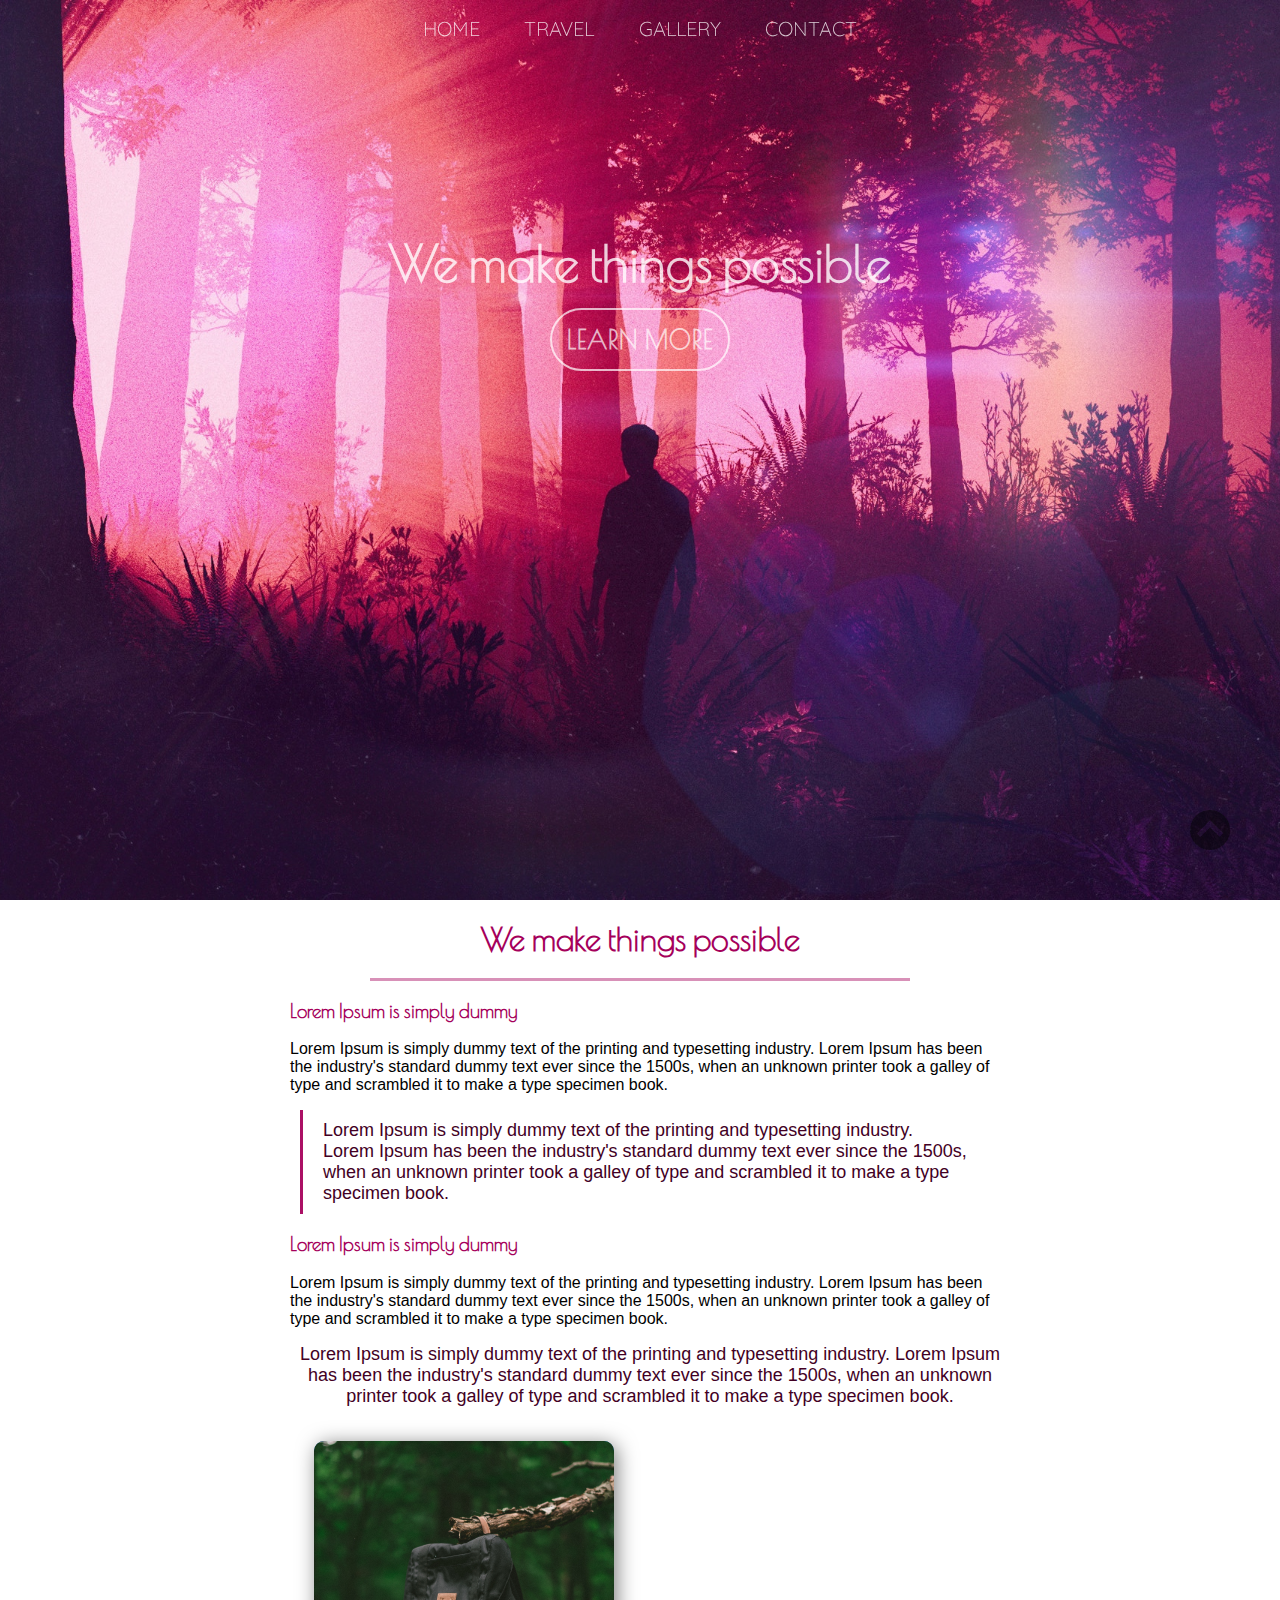
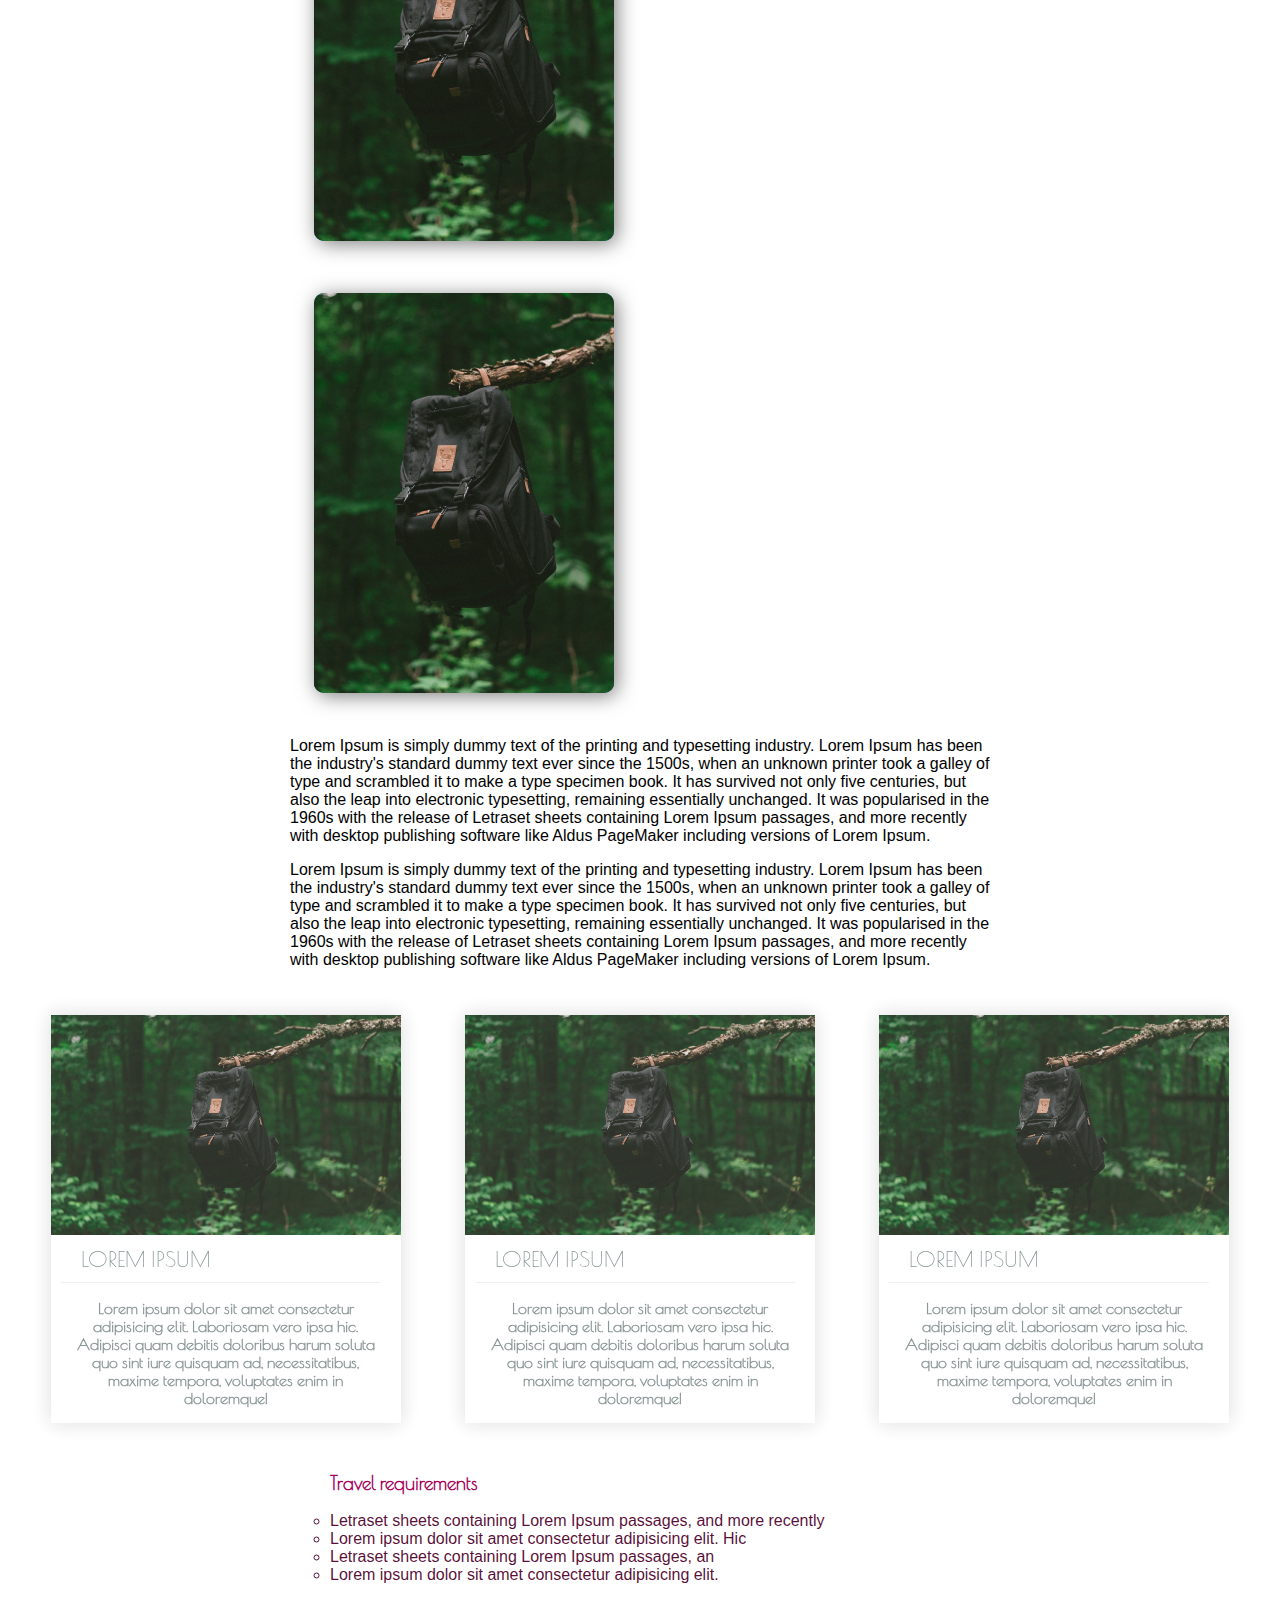
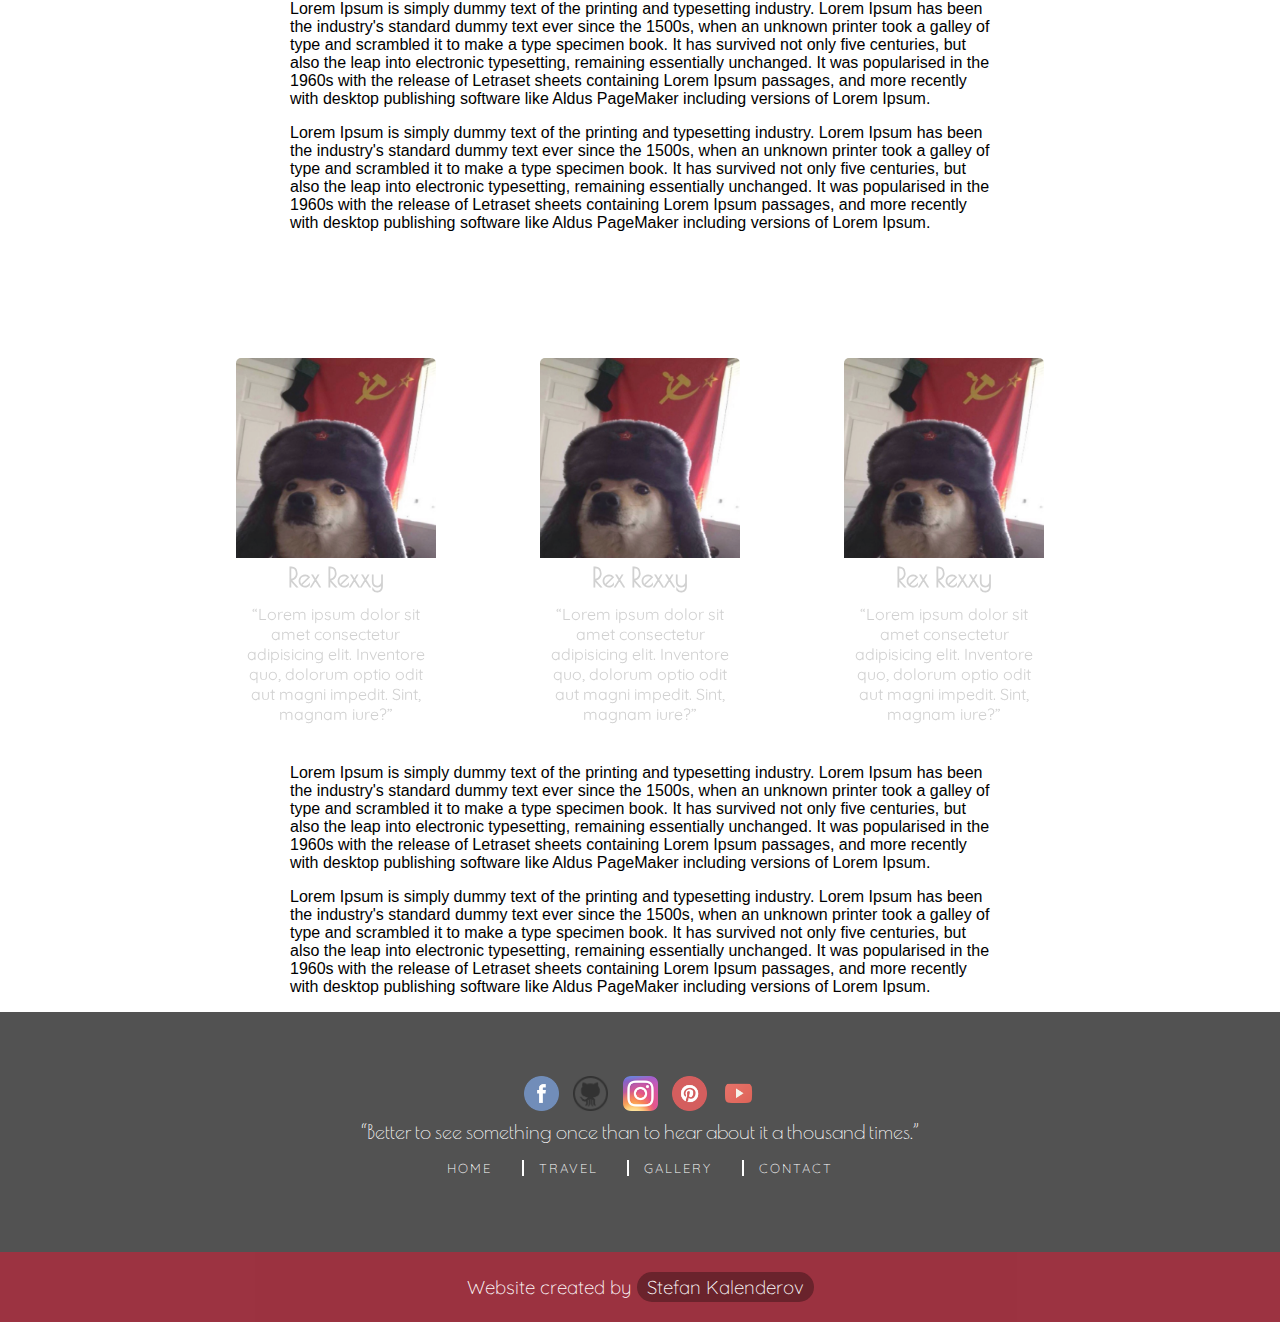
<file: index.html>
<!DOCTYPE html>
<html>

<head>
    <meta charset="utf-8" />
    <meta http-equiv="X-UA-Compatible" content="IE=edge">
    <title>Traveling</title>
    <meta name="viewport" content="width=device-width, initial-scale=1">
    <script src="https://ajax.googleapis.com/ajax/libs/jquery/3.3.1/jquery.min.js"></script>

    <!-- CSS -->
    <link rel="stylesheet" type="text/css" media="screen" href="css/main.css" />
    <link rel="stylesheet" type="text/css" media="screen" href="css/responsive.css" />




    <!-- FONTS -->
    <link href="https://fonts.googleapis.com/css?family=Roboto" rel="stylesheet">
    <link href="https://fonts.googleapis.com/css?family=Quicksand" rel="stylesheet">
    <link href="https://fonts.googleapis.com/css?family=Anonymous+Pro" rel="stylesheet">
    <link href="https://fonts.googleapis.com/css?family=Poiret+One" rel="stylesheet">
</head>

<body>
    <a href="#" class="goToTop"><img src="media/top.png"></a>
    <header>
            
        <div class="headerBackground">
                <div class="hamburger">
                        <a href="javascript:void(0);" id="toggleMenu" class="icon">&#9776;</a>
                    </div>
            <nav class="navbar-fixed-top">
                <ul>
                    <li><a href="index.html">Home</a></li>
                    <li><a href="#">Travel</a></li>
                    <li><a href="gallery.html">Gallery</a></li>
                    <li><a href="#">Contact</a></li>
                </ul>
            </nav>
            <div class="headerText">
                <h1>We make things possible</h1>
                <a href="#" id="btn1">Learn More</a>
            </div>
        </div>
    </header>

    <div class="con1">
        <h1 class="con-title">We make things possible</h1>
    </div>

    <div class="wrapper">
        <p class="simpleP">
            <h3 class="p-title">Lorem Ipsum is simply dummy</h3> Lorem Ipsum is simply dummy text of the printing and
            typesetting industry. Lorem Ipsum has
            been the
            industry's standard dummy text ever since the 1500s, when an unknown printer took a galley of type and
            scrambled it to make a type specimen book.
        </p>

        <p class="simpleP p-left p-border">Lorem Ipsum is simply dummy text of the printing and typesetting industry.
            Lorem
            Ipsum has been the
            industry's standard dummy text ever since the 1500s, when an unknown printer took a galley of type and
            scrambled it to make a type specimen book.</p>

        <p class="simpleP p-right">
            <h3 class="p-title">Lorem Ipsum is simply dummy</h3>Lorem Ipsum is simply dummy text of the printing and
            typesetting industry. Lorem
            Ipsum has
            been the
            industry's standard dummy text ever since the 1500s, when an unknown printer took a galley of type and
            scrambled it to make a type specimen book.
        </p>

        <p class="simpleP">Lorem Ipsum is simply dummy text of the printing and typesetting industry. Lorem
            Ipsum has
            been the
            industry's standard dummy text ever since the 1500s, when an unknown printer took a galley of type and
            scrambled it to make a type specimen book.</p>



        <div class="card">
            <div class="cardImg" style="background-image: url('679163238.jpg'); width: 100%; height: 100%; background-size: cover; background-position: center; transition: 0.3s;">
                <p>Lorem ipsum dolor sit amet, consectetur adipisicing elit. Mollitia officia qui rerum id vero
                    consectetur nulla, ullam expedita iste inventore illo esse iusto deserunt.</p>
                <a class="cardBtn" href="#">Learn More</a>
            </div>
        </div>
        <div class="card">
            <div class="cardImg" style="background-image: url('679163238.jpg'); width: 100%; height: 100%; background-size: cover; background-position: center; transition: 0.3s;">
                <p>Lorem ipsum dolor sit amet, consectetur adipisicing elit. Mollitia officia qui rerum id vero
                    consectetur nulla, ullam expedita iste inventore illo esse iusto deserunt.</p>
                <a class="cardBtn" href="#">Learn More</a>
            </div>
        </div>



        <p>Lorem Ipsum is simply dummy text of the printing and typesetting industry. Lorem Ipsum has been the
            industry's standard dummy text ever since the 1500s, when an unknown printer took a galley of type and
            scrambled it to make a type specimen book. It has survived not only five centuries, but also the leap into
            electronic typesetting, remaining essentially unchanged. It was popularised in the 1960s with the release
            of Letraset sheets containing Lorem Ipsum passages, and more recently with desktop publishing software like
            Aldus PageMaker including versions of Lorem Ipsum.</p>
        <p>Lorem Ipsum is simply dummy text of the printing and typesetting industry. Lorem Ipsum has been the
            industry's standard dummy text ever since the 1500s, when an unknown printer took a galley of type and
            scrambled it to make a type specimen book. It has survived not only five centuries, but also the leap into
            electronic typesetting, remaining essentially unchanged. It was popularised in the 1960s with the release
            of Letraset sheets containing Lorem Ipsum passages, and more recently with desktop publishing software like
            Aldus PageMaker including versions of Lorem Ipsum.</p>

    </div>

    <div class="centered-container">

        <div class="cardBottomText">
            <div class="cardImg" style="background-image: url('679163238.jpg'); width: 100%; height: 220px; background-size: cover; background-position: center; transition: 0.3s;"></div>
            <h1>Lorem Ipsum</h1>
            <p>Lorem ipsum dolor sit amet consectetur adipisicing elit. Laboriosam vero ipsa hic. Adipisci quam debitis
                doloribus harum soluta quo sint iure quisquam ad, necessitatibus, maxime tempora, voluptates enim in
                doloremque!</p>
        </div>

        <div class="cardBottomText">
            <div class="cardImg" style="background-image: url('679163238.jpg'); width: 100%; height: 220px; background-size: cover; background-position: center; transition: 0.3s;"></div>
            <h1>Lorem Ipsum</h1>
            <p>Lorem ipsum dolor sit amet consectetur adipisicing elit. Laboriosam vero ipsa hic. Adipisci quam debitis
                doloribus harum soluta quo sint iure quisquam ad, necessitatibus, maxime tempora, voluptates enim in
                doloremque!</p>
        </div>

        <div class="cardBottomText">
            <div class="cardImg" style="background-image: url('679163238.jpg'); width: 100%; height: 220px; background-size: cover; background-position: center; transition: 0.3s;"></div>
            <h1>Lorem Ipsum</h1>
            <p>Lorem ipsum dolor sit amet consectetur adipisicing elit. Laboriosam vero ipsa hic. Adipisci quam debitis
                doloribus harum soluta quo sint iure quisquam ad, necessitatibus, maxime tempora, voluptates enim in
                doloremque!</p>
        </div>

    </div>

    <div class="wrapper">

        <ul class="simple-list">
            <h3 class="p-title">Travel requirements</h3>
            <li>Letraset sheets containing Lorem Ipsum passages, and more recently </li>
            <li>Lorem ipsum dolor sit amet consectetur adipisicing elit. Hic </li>
            <li>Letraset sheets containing Lorem Ipsum passages, an</li>
            <li>Lorem ipsum dolor sit amet consectetur adipisicing elit.</li>
        </ul>

        <p>Lorem Ipsum is simply dummy text of the printing and typesetting industry. Lorem Ipsum has been the
            industry's standard dummy text ever since the 1500s, when an unknown printer took a galley of type and
            scrambled it to make a type specimen book. It has survived not only five centuries, but also the leap into
            electronic typesetting, remaining essentially unchanged. It was popularised in the 1960s with the release
            of Letraset sheets containing Lorem Ipsum passages, and more recently with desktop publishing software like
            Aldus PageMaker including versions of Lorem Ipsum.</p>
        <p>Lorem Ipsum is simply dummy text of the printing and typesetting industry. Lorem Ipsum has been the
            industry's standard dummy text ever since the 1500s, when an unknown printer took a galley of type and
            scrambled it to make a type specimen book. It has survived not only five centuries, but also the leap into
            electronic typesetting, remaining essentially unchanged. It was popularised in the 1960s with the release
            of Letraset sheets containing Lorem Ipsum passages, and more recently with desktop publishing software like
            Aldus PageMaker including versions of Lorem Ipsum.</p>
    </div>

    <div class="customers">
        <div style="vertical-align: middle;">
            <h1 class="customerReview">Customer reviews</h1>
            <div class="customerCard">
                <div class="customersImg" style="background-image: url('media/customer.jpg'); background-position: center; background-size: cover;"></div>
                <h1>Rex Rexxy</h1>
                <p><q>Lorem ipsum dolor sit amet consectetur adipisicing elit. Inventore quo, dolorum optio odit aut
                        magni impedit. Sint, magnam iure?</q></p>
            </div>
            <div class="customerCard">
                <div class="customersImg" style="background-image: url('media/customer.jpg'); background-position: center; background-size: cover;"></div>
                <h1>Rex Rexxy</h1>
                <p><q>Lorem ipsum dolor sit amet consectetur adipisicing elit. Inventore quo, dolorum optio odit aut
                        magni impedit. Sint, magnam iure?</q></p>
            </div>
            <div class="customerCard">
                <div class="customersImg" style="background-image: url('media/customer.jpg'); background-position: center; background-size: cover;"></div>
                <h1>Rex Rexxy</h1>
                <p><q>Lorem ipsum dolor sit amet consectetur adipisicing elit. Inventore quo, dolorum optio odit aut
                        magni impedit. Sint, magnam iure?</q></p>
            </div>
        </div>
    </div>


    <div class="wrapper">
        <p>Lorem Ipsum is simply dummy text of the printing and typesetting industry. Lorem Ipsum has been the
            industry's standard dummy text ever since the 1500s, when an unknown printer took a galley of type and
            scrambled it to make a type specimen book. It has survived not only five centuries, but also the leap into
            electronic typesetting, remaining essentially unchanged. It was popularised in the 1960s with the release
            of Letraset sheets containing Lorem Ipsum passages, and more recently with desktop publishing software like
            Aldus PageMaker including versions of Lorem Ipsum.</p>
        <p>Lorem Ipsum is simply dummy text of the printing and typesetting industry. Lorem Ipsum has been the
            industry's standard dummy text ever since the 1500s, when an unknown printer took a galley of type and
            scrambled it to make a type specimen book. It has survived not only five centuries, but also the leap into
            electronic typesetting, remaining essentially unchanged. It was popularised in the 1960s with the release
            of Letraset sheets containing Lorem Ipsum passages, and more recently with desktop publishing software like
            Aldus PageMaker including versions of Lorem Ipsum.</p>
    </div>




    <footer>

        <div id="upper">
            <div style="vertical-align: middle;">
                <a href="#"><img src="media/footer/facebook.png"></a>
                <a href="#"><img src="media/footer/github.png"></a>
                <a href="#"><img src="media/footer/instagram.png"></a>
                <a href="#"><img src="media/footer/pinterest.png"></a>
                <a href="#"><img src="media/footer/youtube.png"></a>

                <p><q>Better to see something once than to hear about it a thousand times.</q></p>

                <ul id="foot">
                    <li><a href="#" style="border-left: 0px;">Home</a></li>
                    <li><a href="#">Travel</a></li>
                    <li><a href="#">Gallery</a></li>
                    <li><a href="#">Contact</a></li>
                </ul>
            </div>
        </div>
        <div id="down">
            <h3>Website created by <a href="#">Stefan Kalenderov</a></h3>
        </div>

    </footer>

    <script src="script.js"></script>
</body>

</html>
</file>
<file: css/main.css>
body,
html {
    margin: 0;
    padding: 0;
    width: 100%;
    height: 100%;
    font-family: 'Gill Sans', 'Gill Sans MT', Calibri, 'Trebuchet MS', sans-serif;
}

.goToTop img {
    width: 40px;
    height: 40px;
    right: 0;
    bottom: 0;
    position: fixed;
    margin: 50px;
    z-index: 200;
    opacity: 0.5;
}

.wrapper {
    max-width: 700px;
    margin-left: auto;
    margin-right: auto;
    padding-right: 50px;
    padding-left:  50px;
}

.centered-container {
    text-align: center;
}

.btn {
    text-decoration: none;
    color: rgba(255, 255, 255, 0.7);
    text-transform: uppercase;
    border: 2px solid rgba(255, 255, 255, 0.7);
    font-size: 25px;
    padding: 15px;
    font-family: 'Poiret One', cursive;
    transition: 0.5s;
    letter-spacing: 1px;
    border-radius: 100px;
    font-weight: bolder;
}

.con-title {
    text-align: center;
    border-bottom: 3px solid rgba(165, 0, 91, 0.432);
    margin: 0 auto;
    padding: 20px;
    font-family: 'Poiret One', cursive;
    color: rgb(165, 0, 91);
    width: 500px;
    word-wrap: break-word;
}

.simpleP {
    text-align: center;
    font-family: 'Gill Sans', 'Gill Sans MT', Calibri, 'Trebuchet MS', sans-serif;
    color: rgb(66, 0, 36);
    font-size: 18px;
    width: 100%;
    margin: 10px;
}

.p-left {
    text-align: left;
}

.p-right {
    text-align: right;
}

.p-border {
    border-left: 3px solid rgba(165, 0, 91, 0.938);
    padding: 10px 20px;
    width: 92%;
}

.p-title {
    color: rgb(165, 0, 91);
    font-family: 'Poiret One', cursive;
}

.simple-list {
    width: 80%;
    list-style-type: circle;
    color: rgb(165, 0, 91);
}

.simple-list li {
    color: rgba(80, 0, 44, 0.938);
    font-size: 16px;
}


/* HEADER */

.hamburger {
    right: 5%;
    display: block;
    margin: 0 auto;
    text-align: center;
    font-size: 40px;
    position: fixed;
    z-index: 2200;
    margin-right: 10px;
}

.icon {
	display: none;
}

header {
    width: 100%;
    height: 100%;
}

nav {
    width: 100%;
    text-align: center;
    height: 60px;
    position: fixed;
    transition: all 0.5s;
}

nav ul {
    margin: 0 auto;
    padding: 0;
    display: inline-block;
}

nav li {
    display: inline-block;
    padding: 0 20px;
    margin-top: 16px;
}

nav a {
    text-decoration: none;
    color: rgba(255, 255, 255, 0.795);
    font-size: 20px;
    text-transform: uppercase;
    font-family: 'Quicksand', sans-serif;
    transition: 0.3s;

}

nav a:hover {
    color: white;
}

.headerBackground {
    background-image: url("../heading.jpg");
    background-position: center;
    background-repeat: no-repeat;
    background-size: cover;
    height: 100%;
    background-attachment: fixed;
}

.headerText {
    padding: 200px 20px 0px 20px;
    text-align: center;
}

.headerText h1 {
    font-family: 'Poiret One', cursive;
    color: rgb(255, 255, 255);
    font-size: 50px;
    font-weight: bolder;
    z-index: -100;
    opacity: 0.8;
}

.headerText a {
    text-decoration: none;
    color: rgba(255, 255, 255, 0.7);
    text-transform: uppercase;
    border: 2px solid rgba(255, 255, 255, 0.7);
    font-size: 25px;
    padding: 15px;
    font-family: 'Poiret One', cursive;
    transition: 0.5s;
    /* box-shadow: 0px 0px 20px 1px rgba(255, 255, 255, 0.658); */
    letter-spacing: 1px;
    border-radius: 100px;
    font-weight: bolder;
}

.headerText a:hover {
    color: white;
    border-color: rgba(255, 255, 255);
    box-shadow: 0px 0px 20px 1px rgba(0, 0, 0, 0.363);
}

.navbar-fixed-top.scrolled {
    background-color: rgb(165, 0, 91) !important;
    transition: all 1s;
    z-index: 100;
}

/* SIMPLE CARD */

.card {
    width: 300px;
    height: 400px;
    background-color: rgb(2, 85, 158);
    overflow: hidden;
    border-radius: 10px;
    box-shadow: 3px 3px 20px rgba(0, 0, 0, 0.5);
    text-align: center;
    transition: 0.3s;
    display: inline-block;
    margin: 24px;
}

.card p {
    margin: auto;
    width: 250px;
    padding-top: 1110px;
    transition: all 2s;
}


.card:hover .cardImg {
    transform: scale(1.08);
    transition: all 0.3s;
    font-family: 'Poiret One', cursive;
}

.card p {
    margin: auto;
    width: 250px;
    padding-top: 1110px;
    transition: all 2s;
}

.card:hover p {
    padding-top: 60%;
    transition: 0.3s;
    color: white;
    font-family: 'Poiret One', cursive;
    margin-bottom: 40px;
}

.cardBtn {
    text-decoration: none;
    color: rgba(255, 255, 255, 0.7);
    text-transform: uppercase;
    border: 2px solid rgba(255, 255, 255, 0.7);
    font-size: 13px;
    padding: 15px;
    font-family: 'Poiret One', cursive;
    transition: 0.5s;
    letter-spacing: 3px;
    border-radius: 100px;
    font-weight: bolder;
}

.cardBtn:hover {
    color: white;
    border-color: rgba(255, 255, 255);
    box-shadow: 0px 0px 20px 1px rgba(0, 0, 0, 0.363);
}

/* CARD WITH TEXT ON BOTTOM */

.cardBottomText {
    height: 100%;
    width: 350px;
    display: inline-block;
    box-shadow: 0px 0px 20px 1px rgba(0, 0, 0, 0.144);
    margin: 30px;
    opacity: 0.9;
    transition: 0.3s;
}

.cardBottomText h1 {
    width: 80%;
    float: left;
    color: #7F8C8D;
    font-weight: 300;
    font-size: 1.4em;
    margin: 0 10px;
    text-transform: uppercase;
    border-bottom: 1px solid #eeeeee;
    text-align: left;
    padding: 10px 20px;
    font-family: 'Poiret One', cursive;
}

.cardBottomText p {
    display: inline-block;
    color: rgb(127, 140, 141);
    padding: 0 15px;
    font-family: 'Poiret One', cursive;
    font-weight: bolder;
}

.cardBottomText:hover {
    opacity: 1;
    box-shadow: 0px 0px 20px 1px rgba(0, 0, 0, 0.363);
    transition: 0.3s;
}

.customers {
    width: 100%;
    height: 500px;
    background-image: url('../heading.jpg');
    background-position: center;
    background-size: cover;
    text-align: center;
    background-attachment: fixed;
    display: flex;
    justify-content: center;
    flex-direction: column;
}

.customerReview {
    color: white;
    font-family: 'Poiret One', cursive;
    border-bottom: 2px solid white;
    width: 500px;
    margin: 0 auto;
    margin-bottom: 30px;
    padding-bottom: 20px;
    font-weight: bolder;
}

.customerCard {
    width: 200px;
    height: 370px;
    display: inline-block;
    margin: 0 50px;
    /* border-radius: 14px; */
    transition: all 0.5s;
    color: rgb(204, 204, 204);
    opacity: 0.9;
}



.customersImg {
    width: 100%;
    height: 200px;
    border-top-right-radius: 5px;
    border-top-left-radius: 5px;
}

.customerCard h1 {
    margin: 0px 10px;
    border-bottom: 2px solid rgba(255, 255, 255, 0.74);
    font-size: 25px;
    font-family: 'Poiret One', cursive;
    padding: 5px;
    font-weight: bolder;
}

.customerCard p {
    margin: 0;
    padding: 5px;
    font-family: 'Quicksand', sans-serif;
}

.customerCard:hover {
    color: rgb(255, 255, 255);
    opacity: 1;
    box-shadow: 0px 0px 10px 2px rgba(0, 0, 0, 0.356);
    background-color: rgba(12, 12, 12, 0.26);
}



/* FOOTER CSS */

footer {
    width: 100%;
    background-image: url('../heading.jpg');
    background-position: bottom;
    background-size: cover;
    text-align: center;
    background-attachment: fixed;
}

#upper {
    height: 220px;
    background-color: rgb(39, 39, 39) !important;
    opacity: 0.8;
    padding: 10px;
    display: flex;
    justify-content: center;
    flex-direction: column;

}

#upper img {
    width: 35px;
    height: 35px;
    margin: 5px;
}

#upper ul {
    padding: 0;
}

#upper ul li {
    text-align: center;
    list-style: none;
    display: inline;
    margin: 0 5px;
}

#upper p {
    margin: 0;
    font-family: 'Poiret One', cursive;
    font-size: 20px;
    color: white;
}

#upper a {
    color: white;
    text-decoration: none;
    letter-spacing: 1px;
    text-transform: uppercase;
}


#foot a {
    font-size: 13px;
    border-left: 2px solid white;
    letter-spacing: 2px;
    padding: 0 15px;
    transition: 0.3s;
}

#foot a:hover {
    background-color: white;
    color: rgb(0, 0, 0);
}

#down {
    height: 70px;
    background-color: rgba(139, 15, 32, 0.945) !important;
    opacity: 0.9;
}

#down {
    margin: 0;
    padding: 0 20px;
    display: flex;
    justify-content: center;
    flex-direction: column;
}

#down h3,
a {
    text-decoration: none;
    color: white;
    font-family: 'Quicksand', sans-serif;
    font-weight: lighter;
    margin: 0;
}

#down a {
    padding: 3px 10px;
    transition: 0.4s;
    border-radius: 1000px;
    background-color: rgb(90, 12, 22);
    white-space: nowrap;
    line-height: 40px;
}

#down a:hover {
    background-color: white;
    transition: 0.4s;
    color: rgb(39, 39, 39);
}
</file>
<file: css/responsive.css>
@media only screen and (max-width: 925px) {
    .customers {
        width: 100%;
        height: 150%;
    }

    .customerCard {
        width: 200px;
        height: 370px;
        margin-top: 30px;
        color: rgb(255, 255, 255);
        opacity: 1;
        box-shadow: 0px 0px 10px 2px rgba(0, 0, 0, 0.356);
        background-color: rgba(12, 12, 12, 0.26);
    }
    #upper {
        opacity: 0.9;
    
    }
}

@media only screen and (max-width: 850px) {
    .con-title {
        width: 80%;
    }
    
    .card {
        width: 70%;
        height: 400px;
        display: block;
        margin: 50px auto;
    }

    .card:hover p {
        padding-top: 150px;
        transition: 0.5s;
        color: white;
        font-family: 'Poiret One', cursive;
        margin-bottom: 40px;
    }

    .customers {
        width: 100%;
        height: 225%;
    }

    .customerReview {
        width: 80%;
    }
}

@media only screen and (max-width: 620px) {    
    .icon {
        display: block;
    }


    .nav-responsive {
        display: block;
        transition: all 0.5s;
    }

    .nav-responsive  nav {
        background-color: rgb(165, 0, 91);
        height: 180px;
    }

    .responsive-nav-height {
        height: 180px;
        display: block;
        z-index: 1000;
        padding-top: 40px;
    }

    .responsive-nav-height.scrolled {
        background-color: rgb(165, 0, 91) !important;
        transition: all 0.3s;
        z-index: 100;
    }

    nav li {
		display: none;
    }

    
    .customers {
        width: 100%;
        height: 220%;
    }

    .cardBottomText {
        opacity: 1;
}

    #foot a {
    background-color: white;
    color: rgb(0, 0, 0);
}
}

@media only screen and (max-width: 550px) {    
    .card {
        width: 100%;
        height: 400px;
        display: block;
        margin: 50px auto;
    }

    .card p {
        width: 200px;
        padding-top: 180px;
        transition: 0.5s;
        color: white;
        font-family: 'Poiret One', cursive;
        margin-bottom: 40px;
    }

    .customers {
        width: 100%;
        height: 225%;
    }

    .cardBottomText {
            height: 100%;
            width: 80%;
            display: inline-block;
            box-shadow: 0px 0px 20px 1px rgba(0, 0, 0, 0.144);
            margin: 30px;
            opacity: 1;
            transition: 0.3s;
    }
}
</file>
